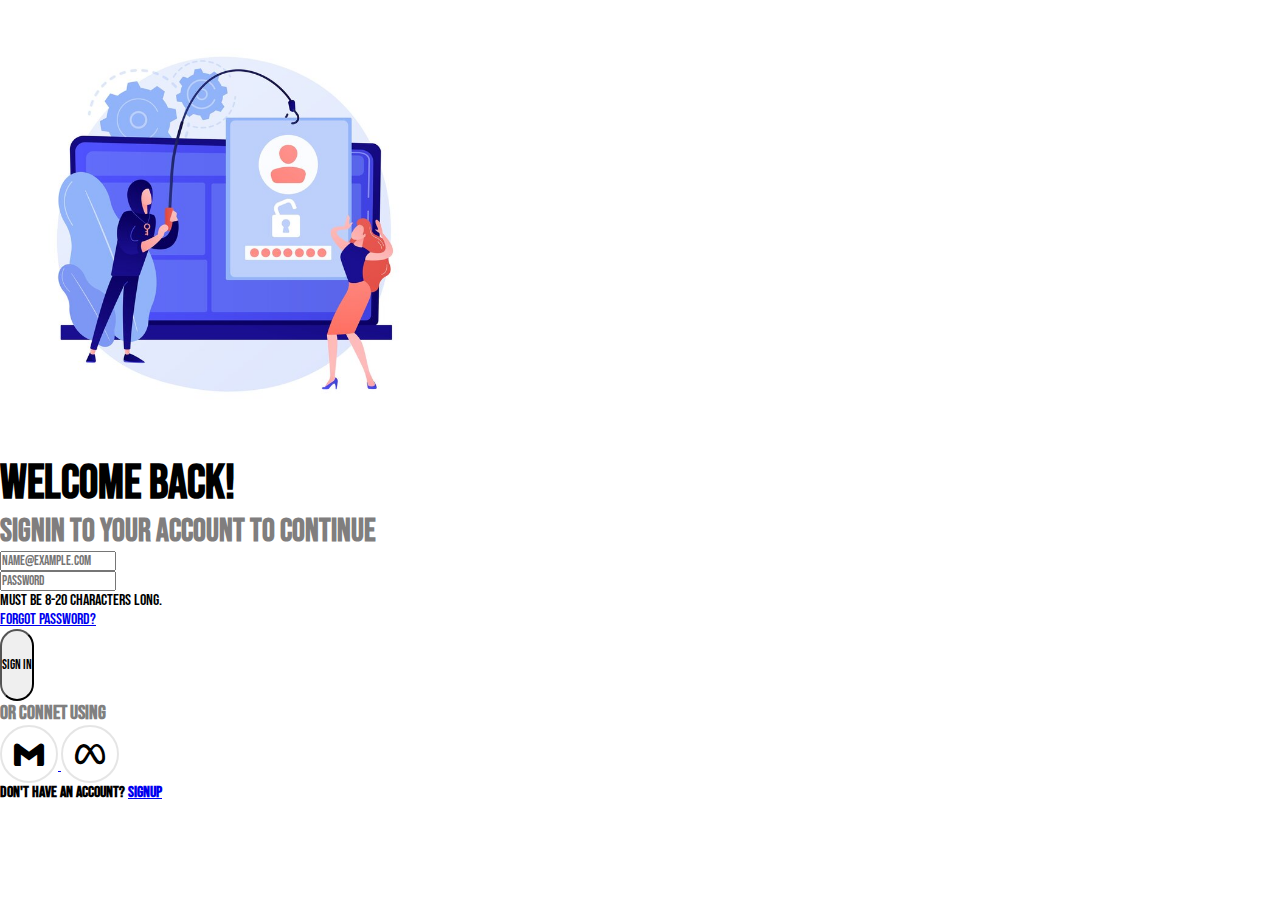
<file: index.html>
<!DOCTYPE html>
<html lang="en">
<head>
    <meta charset="UTF-8">
    <meta name="viewport" content="width=device-width, initial-scale=1.0">
    <title>Document</title>
    <link href='https://unpkg.com/boxicons@2.1.4/css/boxicons.min.css' rel='stylesheet'>
    <link href="https://cdn.jsdelivr.net/npm/bootstrap@5.3.2/dist/css/bootstrap.min.css" rel="stylesheet" integrity="sha384-T3c6CoIi6uLrA9TneNEoa7RxnatzjcDSCmG1MXxSR1GAsXEV/Dwwykc2MPK8M2HN" crossorigin="anonymous">
    <link rel="stylesheet" href="css/style.css" type="text/css">
    <link rel="stylesheet" href="css/signup.css" type="text/css">
</head>
<body>

    <section class="justify-content-center d-flex text-center ">
        <div class="container">
            <div class="row">
                <div class="col-lg-12 col-md-10">
                    <img src="images/data-stealing-malware-abstract-concept-illustration_335657-2128.jpg" alt="" class="img-fluid img1 mx-3 px-4  max-width: 100%">
                </div>
                <div class="col-lg-12 col-md-10 col-sm-8">
                    <div class="heading">
                        <h1 class="fs-75 text-responsive">WELCOME BACK!</h1>
                        <h2 class="text-responsive">SignIn to Your Account to Continue</h2>
                    </div>
                </div>
                <div class=" col-md-6 form-control-lg ">
                    <form action="">
                        <input type="email" class="form-control my-4" placeholder="name@example.com" required>
                        <div class="">
                            <input type="password" id="inputPassword6" class="form-control" aria-describedby="passwordHelpInline" placeholder="Password" required minlength="8">
                        </div>
                          <div class="">
                                <span id="passwordHelpInline" class="form-text" >
                                Must be 8-20 characters long.
                                </span>
                            </div>
                            <div class="justify-content-end d-flex text-end col-lg-12 col-md-10">
                                <a href="#" class="forgot">Forgot Password?</a>
                            </div>
                            <div class="justify-content-center d-flex text-center my-3 col-lg-12 col-md-10">
                                <!-- shadow-lg p-3 mb-5 rounded are also properties -->
                                <button class="btn btn-primary btn-lg btn-block col-lg-6 col-md-10 d-grid gap-2" type="submit">SIGN IN</button>
                            </div>
                    </form>

                    <div class="col-lg-12 col-md-7">
                        <div class="">
                            <h4 class="opacity-50 conect-f-other mb-4">Or Connet Using</h4>
                        </div>
                            <a href="#">
                                <i class='bx bxl-gmail bx-border-circle bx-md mx-5'></i>
                            </a>
                            <a href="#">
                                <i class='bx bxl-meta  bx-border-circle bx-md mx-5'></i>
                            </a>
                    </div>

                    <div class="col-lg-12 mt-4">
                        <h4>
                            Don't have an account? 
                            <span>
                                <a href="signup.html">SignUp</a>
                            </span>
                        </h4>
                    </div>
                   
                </div>
             </div>
        </div>
            
    </section>
    
    <script src="https://cdn.jsdelivr.net/npm/bootstrap@5.3.2/dist/js/bootstrap.bundle.min.js" integrity="sha384-C6RzsynM9kWDrMNeT87bh95OGNyZPhcTNXj1NW7RuBCsyN/o0jlpcV8Qyq46cDfL" crossorigin="anonymous"></script>
</body>
</html>
</file>
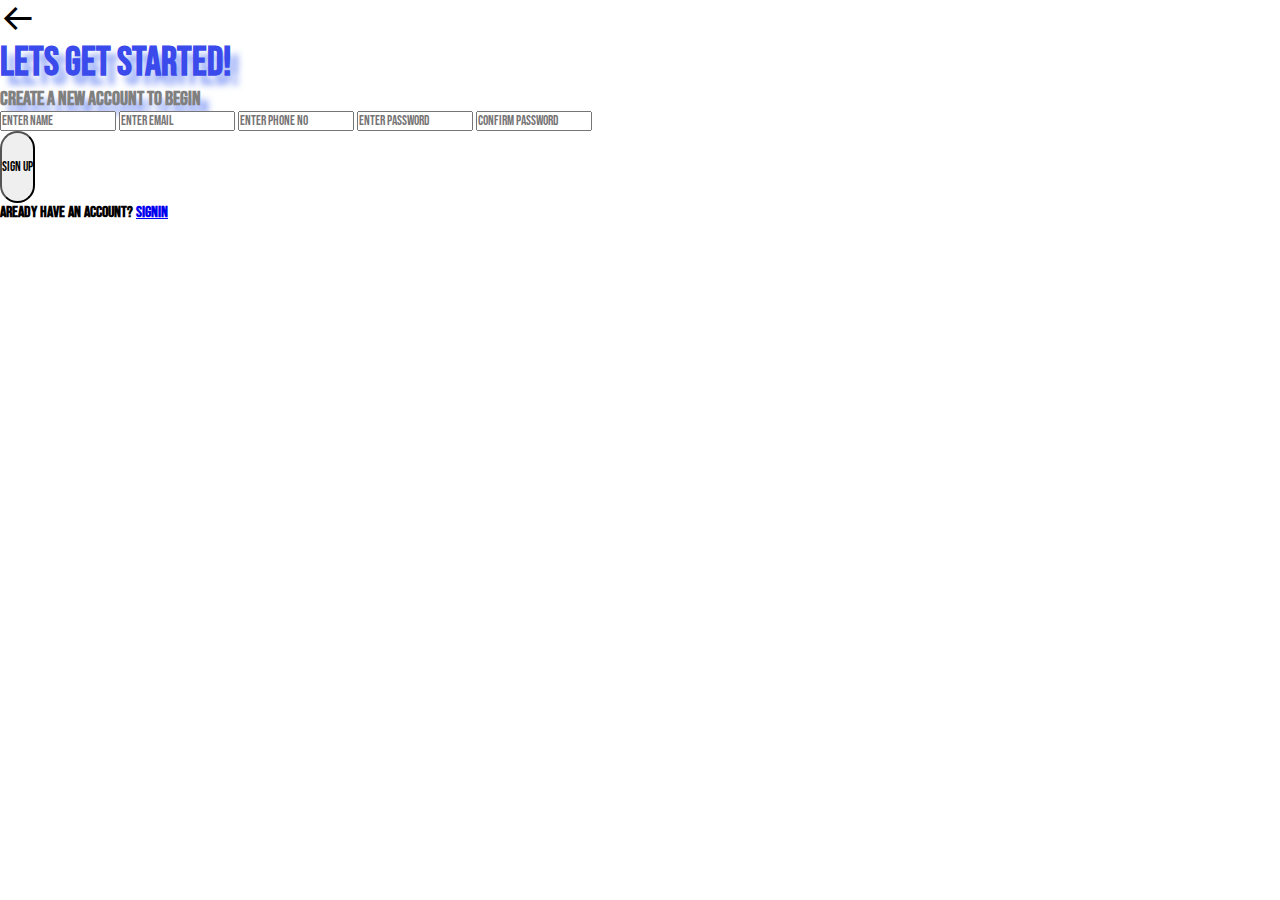
<file: signup.html>
<!DOCTYPE html>
<html lang="en">
<head>
    <meta charset="UTF-8">
    <meta name="viewport" content="width=device-width, initial-scale=1.0">
    <title>Document</title>
    <link href='https://unpkg.com/boxicons@2.1.4/css/boxicons.min.css' rel='stylesheet'>
    <link href="https://cdn.jsdelivr.net/npm/bootstrap@5.3.2/dist/css/bootstrap.min.css" rel="stylesheet" integrity="sha384-T3c6CoIi6uLrA9TneNEoa7RxnatzjcDSCmG1MXxSR1GAsXEV/Dwwykc2MPK8M2HN" crossorigin="anonymous">
    <link rel="stylesheet" href="css/style.css" type="text/css">
    <link rel="stylesheet" href="css/signup.css" type="text/css">

</head>
<body>

    <div class="container justify-content-center text-center my-5 col-auto">
        <div class="row">
            <div class="col-lg-12 justify-content-start text-start mx-3">
                <a href="index.html">                
                    <i class='bx bx-arrow-back bx-md'></i>
                </a>
            </div>
        </div>
        <div class="row">
            <div class="col-lg-12 heading2 my-5">
                <h1>Lets Get Started!</h1>
                <h3>Create a new account to Begin</h3>
            </div>
        </div>
        <div class="row">
            <div class="col-lg-6 my-3">
                <form action="">
                    
                    <input type="text" class="form-control my-4" placeholder="Enter Name" required>
                  
                    <input type="email" class="form-control my-4" placeholder="Enter email" required>
                   
                    <input type="number" class="form-control my-4" placeholder="Enter Phone No" required>
                    
                    <input type="password" class="form-control my-4" placeholder="Enter Password" required minlength="8">
                 
                    <input type="password" class="form-control my-4" placeholder="Confirm Password" required min="8">

                    <div class="justify-content-center d-flex text-center col-lg-12 col-md-10">
                        <!-- shadow-lg p-3 mb-5 rounded are also properties -->
                        <button class="btn btn-primary btn-lg col-lg-6 col-md-4 my-4" type="submit">SIGN Up</button>
                    </div>
                </form>
                <div class="col-lg-12 mt-4">
                    <h4>
                        Aready have an account? 
                        <span>
                            <a href="index.html">SignIn</a>
                        </span>
                    </h4>
                </div>
            </div>
        </div>
    </div>
    
    <script src="https://cdn.jsdelivr.net/npm/bootstrap@5.3.2/dist/js/bootstrap.bundle.min.js" integrity="sha384-C6RzsynM9kWDrMNeT87bh95OGNyZPhcTNXj1NW7RuBCsyN/o0jlpcV8Qyq46cDfL" crossorigin="anonymous"></script>
</body>
</html>
</file>
<file: css/style.css>
@font-face {
    font-family: 'font';
    src: url(../font/bebas-neue/BebasNeue-Regular.ttf);
}
*{
    padding: 0;
    margin: 0;
    box-sizing: border-box;
    font-family: 'font';
    justify-content: center;
    align-items: center;
}
@media screen and (max-width: 760px) {
    .img1{
        max-height: 40vh;
    }
}
@media screen and (min-width: 760px) and (max-width: 1080px) {
    .img1{
        max-height: 45vh;
    }
}

.img1{
    /* width: 50; */
    height: 50vh;
  
}
.heading h1{
    font-size: 4rem;
    font-weight: 700;
}
.heading h2{
    color: rgb(128, 126, 126);
    font-size: 2rem;
}
button{
    height: 8vh;
    border-radius: 30px;
}
.forgot{
    font-size: 1rem;
}
.conect-f-other {
    color: grey;
    font-size: 20px;
}
</file>
<file: css/signup.css>
.heading h1{
    font-size: 3rem;
    font-weight: 600;
}
.heading2{
    color: rgb(59, 74, 235);
    text-shadow: 8px 9px 6px rgba(111,139,244,0.72);
}
.heading2 h1{
    font-size: 40px;
    font-weight: 600;
}
.heading2 h3{
    color: grey;
    font-size: 20px;
}
.bx{
    color: black;
}
</file>
